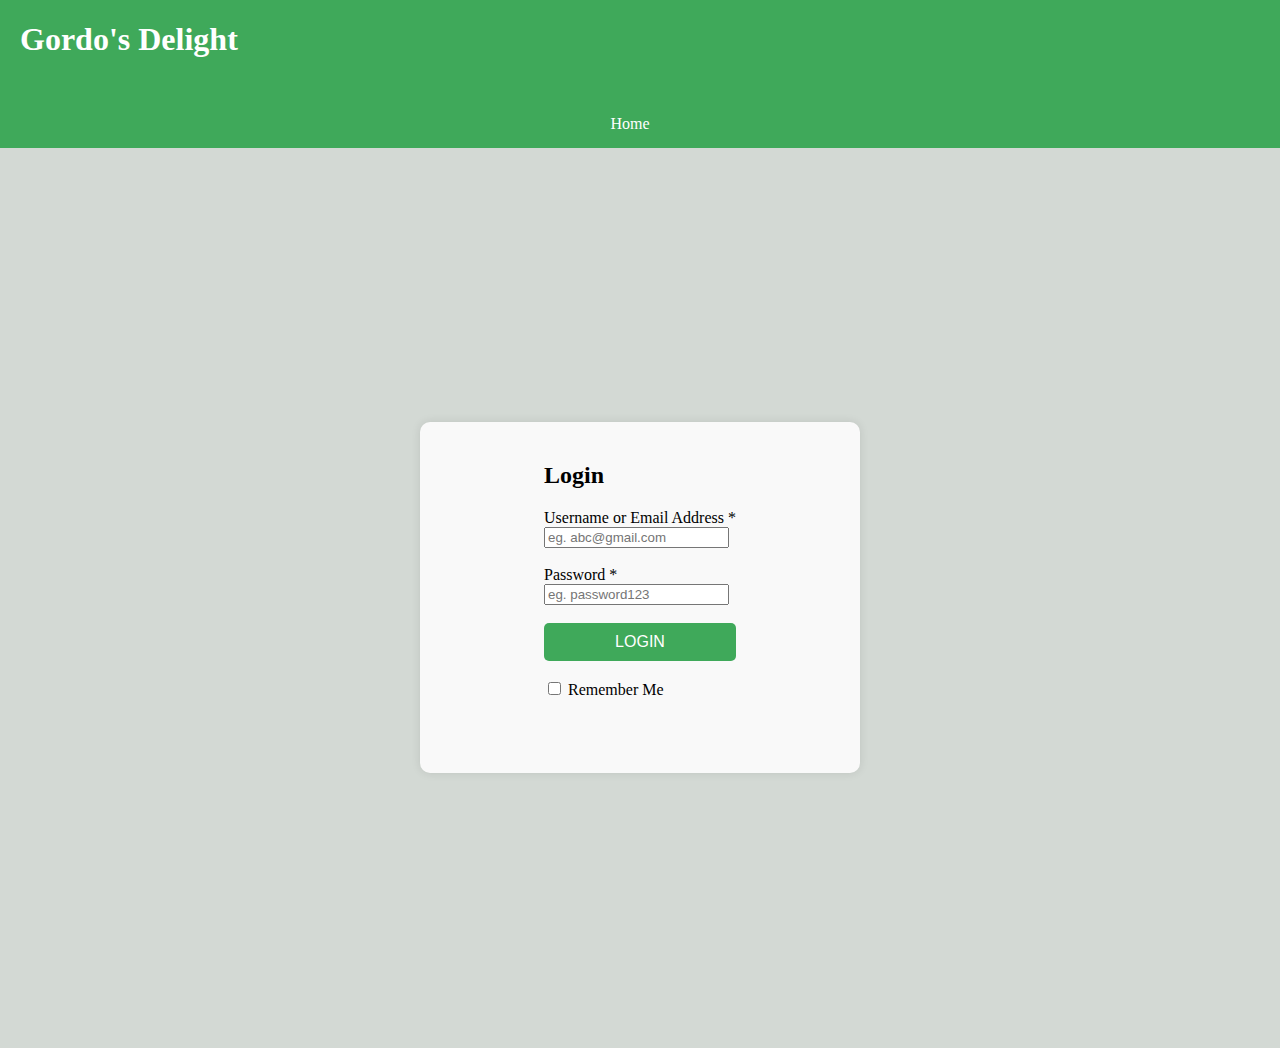
<file: login.html>
<!--Craig Williamson -2301516 - UM1 - Wednesday 8AM - 10AM -->
<!DOCTYPE html>
<html lang="en">
    <head>
        <title> Login | Gordo's Delight </title>
        <link rel="stylesheet" href="style.css">
        <script src="login.js" defer></script>
        <link rel="icon" href="zlogo.webp" type="image">
    </head>
    <body>
        <nav class="navbar">
            <div class="navtop">
                <div class="navItem">
                <h1> Gordo's Delight </h1>
                </div>
            </div>
            <div class="navbase">
                <a class="menuitem" href="index.html">Home</a>
            </div>
        </nav>

        <main class="loginpg">
            <form id="loginRegisterForm">
                <div class="formdiv">
                    <div class="logformhdr">
                        <h2>Login</h2>
                        <p id ="logerror"></p>
                        <div class="logform">
                            <label for="Luserlog">Username or Email Address *</label>
                            <br>
                            <input type="email" id="Luserlog" name="Luserlog" placeholder="eg. abc@gmail.com">
                            <br><br>
            
                            <label for="pword">Password *</label>
                            <br>
                            <input type="password" id="pword" name="pword" placeholder="eg. password123" maxlength="20" >
                            <br><br>
            
                            <button type="submit" id="loginButton" class="button2">LOGIN</button>
                            <br><br>
            
                            <input type="checkbox" id="rememberMe" name="rememberMe">
                            <label for="rememberMe">Remember Me</label>
                            <br><br>

                            <a href="stock.html">
                            <button type="button" id="hiddenButton" class="button3" >Go to Website</button></a>
                            <br><br>
            
                        </div>
                    </div>
                </div>
        </form>
        </main>
    </body>
</html>
</file>
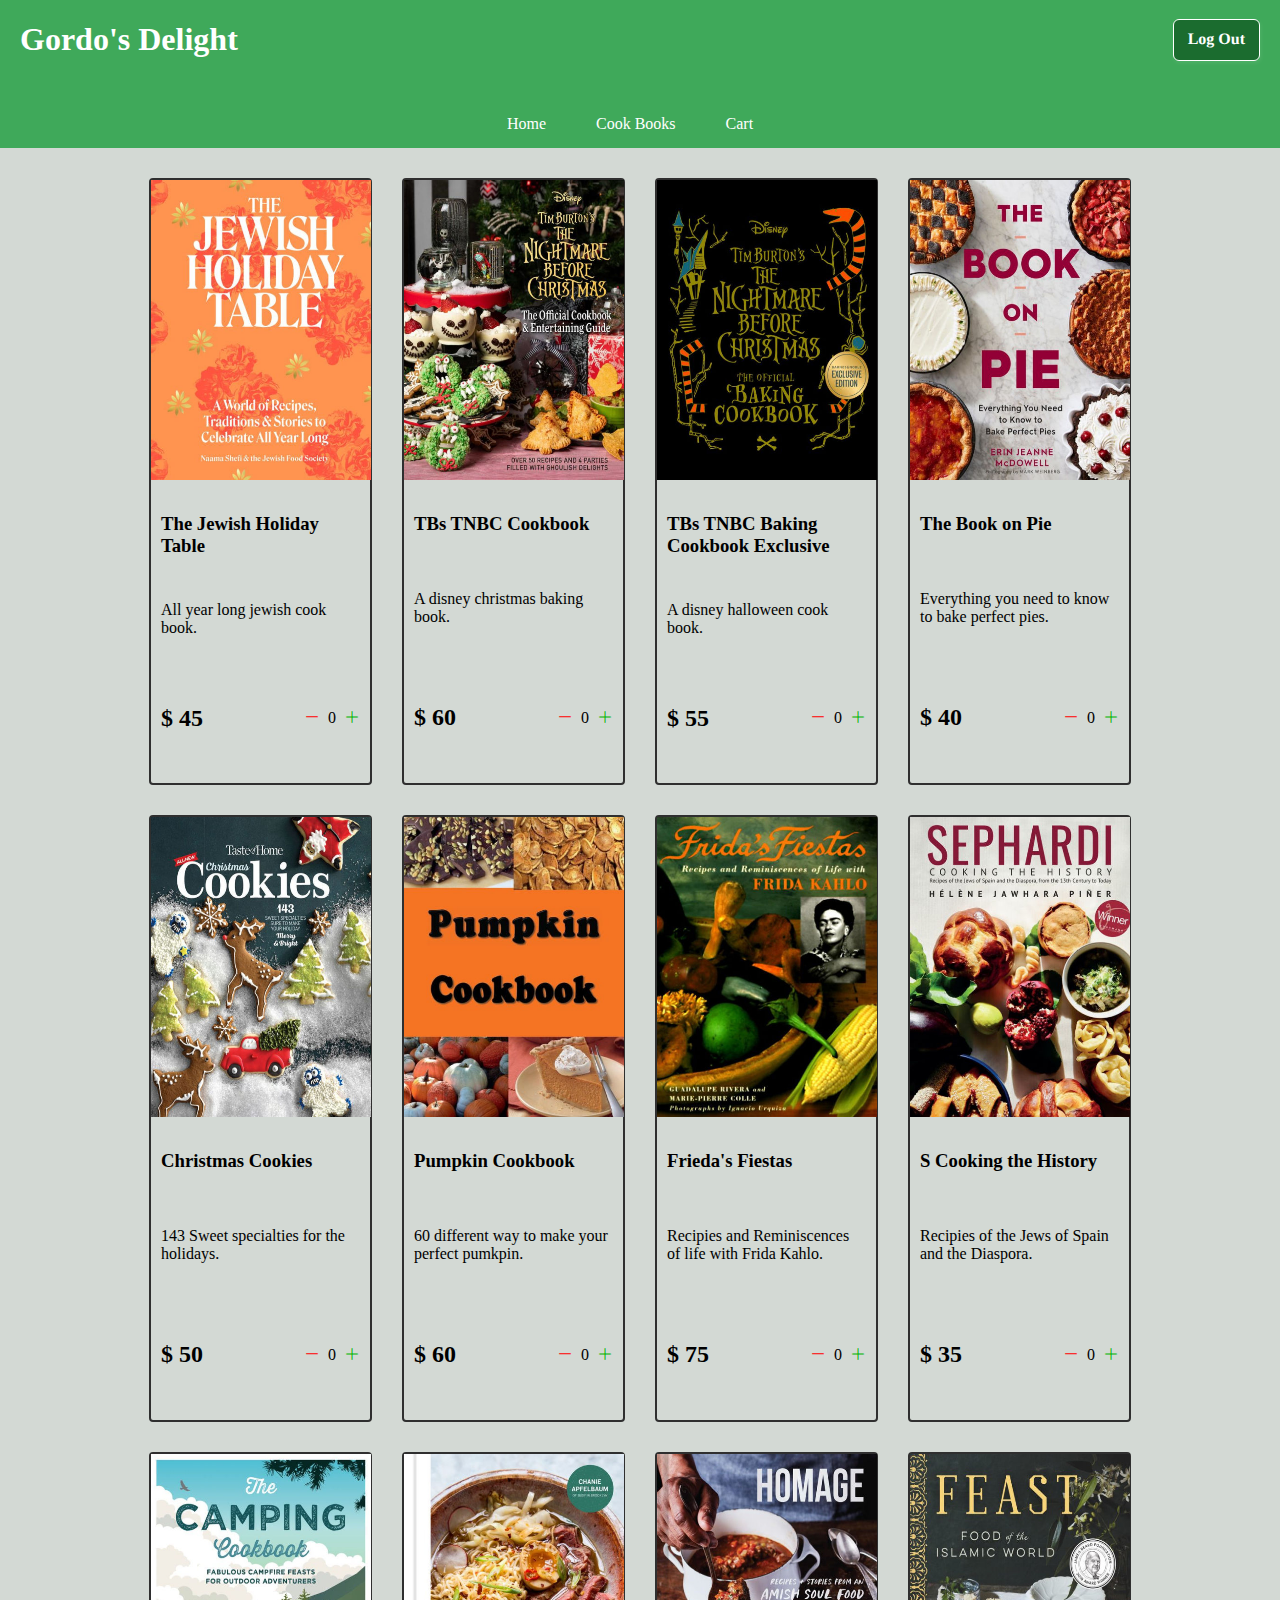
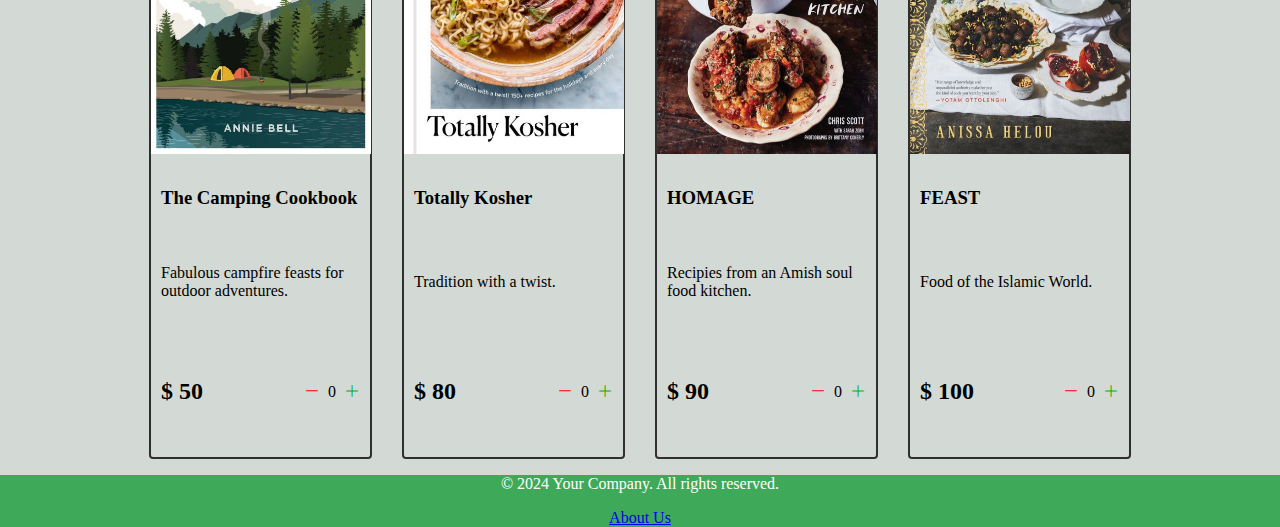
<file: stock.html>
<!--Craig Williamson -2301516 - UM1 - Wednesday 8AM - 10AM -->
<!DOCTYPE html>
<html lang="en">
    <head>
        <meta charset="UTF-8">
        <meta http-equiv="X-UA-Compatible" content="IE=edge">
        <meta name="viewport" content="width=device-width, initial-scale=1.0">
        <title>  Products | Gordo's Delight </title>
        <link rel="stylesheet" href="style.css">
        <script src="data.js" defer></script>
        <script src="stock.js" defer></script>
        <link rel="icon" href="zlogo.webp" type="image">
        <link rel="stylesheet" href="https://cdn.jsdelivr.net/npm/bootstrap-icons@1.11.3/font/bootstrap-icons.min.css">
    </head>
    <body>
        <nav class="navbar">
            <div class="navtop">
                <div class="navItem">
                <h1> Gordo's Delight </h1>
            </div>
            <a href="index.html"> 
            <button class="loginprompt" type="button" id="loginButton" > Log Out</button></a>
        </div>
            <div class="navbase">
                <a class="menuitem" href="copyindex.html">Home</a>
                <a class="menuitem" href="stock.html">Cook Books</a>
                <a class="menuitem" href="cart.html">Cart</a>
            </div>
            <div class="stockdiv"></div>
        </nav>
        <main>
            
            <div class="shop" id="shop">
                
            </div>
        </main>
    </body>
    <footer class="footer">
        <div class="footer-content">
            <p>&copy; 2024 Your Company. All rights reserved.</p>
            <a href="about.html" class="footer-link">About Us</a>
        </div>
    </footer>
</html>
</file>
<file: style.css>
header{
    background-color:#3fa95a;
    color: #fff;
    padding: 1px;
    box-shadow: 0 4px 2px -2px gray;
}

body{
    margin: 0;
    padding: 0;
    background-color: #d3d9d4;
    font-family: 'Times New Roman', serif;
}

.navbar{
    background-color: #3fa95a;
    color: white;
}

.stockdiv{
    margin-bottom: 30px;
}

.navtop{
    display: flex;
    align-items: center;
    justify-content: space-between;
    padding: 0 20px;
}

.navItem{
    padding: 0;
}

.loginprompt {
  background: #1b6c2f;
  border: 1px solid #ffffff;
  border-radius: 6px;
  box-shadow: #ffffff16 1px 2px 4px;
  box-sizing: border-box;
  color: #FFFFFF;
  cursor: pointer;
  display: inline-block;
  font-family: 'Times New Roman', serif;
  font-size: 16px;
  font-weight: 800;
  line-height: 16px;
  min-height: 40px;
  outline: 0;
  padding: 12px 14px;
  text-align: center;
  text-rendering: geometricprecision;
  text-transform: none;
  user-select: none;
  -webkit-user-select: none;
  touch-action: manipulation;
  vertical-align: middle;
}

.loginprompt:hover,
.loginprompt:active {
  background-color: initial;
  background-position: 0 0;
  color: #ffffff;
}

.loginprompt:active {
  opacity: .5;
}

.navbase{
    display: flex;
    border-bottom: #1b6c2f;
    justify-content: center;
    padding: 0px;
}

.menuitem{
    margin-right: 20px;
    margin-top: 20px;
    cursor: pointer;
    color: #ffffff ;
}

.navbase a:hover{
    background-color: rgb(63, 169, 90);
}

.navbase ul{
    list-style-type: none;
    background-color: #1b6c2f;
    padding: 0px;
    margin: 0px;
    overflow: hidden;
    text-align: center;
}

.navbase a{
    color: white;
    text-decoration: 0px;
    padding: 15px;
    display: inline;
}

.navbase a:hover{
    background-color: #1b6c2f;
}

.navbase li{
    display: inline;
    margin: 0 15px;
}

.homebgimg{
    background-image:url(https://unpeeledjournal.com/wp-content/uploads/2020/05/53561995545_ddd91cab0a_b.jpg);
    clip-path: polygon(0 0, 100% 0%, 100% 100%, 100% 100%);
}

.loginpg{
    display: flex;
    justify-content: center;
    align-items: center;
    height: 100vh;
}

#loginRegisterForm {
    background-color: #f9f9f9;
    padding: 20px;
    border-radius: 10px;
    box-shadow: 0 0 10px rgba(0, 0, 0, 0.1);
    max-width: 400px;
    width: 100%;
}

.formdiv {
    display: flex;
    flex-direction: column;
    align-items: center;
}

button.button2 {
    width: 100%;
    padding: 10px;
    background-color: #3fa95a;
    border: none;
    color: white;
    border-radius: 5px;
    cursor: pointer;
    font-size: 16px;
}

button.button2:hover {
    background-color: #1b6c2f;
}

#logerror{
    color: red;
}

button.button3 {
    width: 100%;
    padding: 10px;
    background-color: #3fa95a;
    border: none;
    color: white;
    border-radius: 5px;
    cursor: pointer;
    font-size: 16px;
    display: none;
}

button.button3:hover {
    background-color: #1b6c2f;
}

.shop{
    display: grid;
    grid-template-columns: repeat(4, 223px);
    gap: 30px;
    justify-content: center;
}

@media (max-width: 1000px){
    .shop{
        grid-template-columns: repeat(2);
    }
}

@media (max-width: 500px){
    .shop{
        grid-template-columns: repeat(1);
    }
}

.item{
    border: 2px solid #2f2f2f;
    border-radius: 4px;
}


.details {
    display: flex;
    flex-direction: column;
    justify-content: space-between;
    padding: 10px;
    gap: 10px;
    height: 279px;
}

.price-quantity {
    display: flex;
    flex-direction: row;
    justify-content: space-between;
    align-items: center;
    height: 110px;
}

.buttons{
    display: flex;
    flex-direction: row;
    gap: 8px;
}

.bi-dash-lg{
    color: red;
}

.bi-plus-lg{
    color: rgb(2, 182, 2);
}

.label{
    text-align: center;
    margin-bottom: 20px;
}

.homeBtn,.checkout{
    background-color: #3fa95a;
    color: white;
    border: none;
    padding: 6px;
    border-radius: 3px;
    cursor: pointer;
    margin-top: 10px;
}

.bi-x-lg{
    color: red;
    font-weight: bold;
}

.removeAll{
    background-color: red;
    color: white;
    border: none;
    padding: 6px;
    border-radius: 3px;
    cursor: pointer;
    margin-top: 10px;
}

.footer{
    background-color: #3fa95a;
    text-align: center;
}

.footer-content{
    color: white;
}

.shopping-cart{
    display: grid;
    grid-template-columns: repeat(1, 320px);
    justify-content: center;
    gap: 15px;
    margin-bottom: 15px;
}

.cart-item{
    border: 2px solid black;
    border-radius: 6px;
    padding: 10px;
    box-sizing: border-box;
}

.title-price-x{
    width: 195px;
    display: flex;
    align-items: center;
    justify-content: space-between;
}

.title-price{
    display: flex;
    align-items: center;
    gap: 10px;
}

.cart-item-price{
    background-color: #3fa95a;
    color: white;
    padding: 3px 6px;
    border: 4px;
}
</file>
